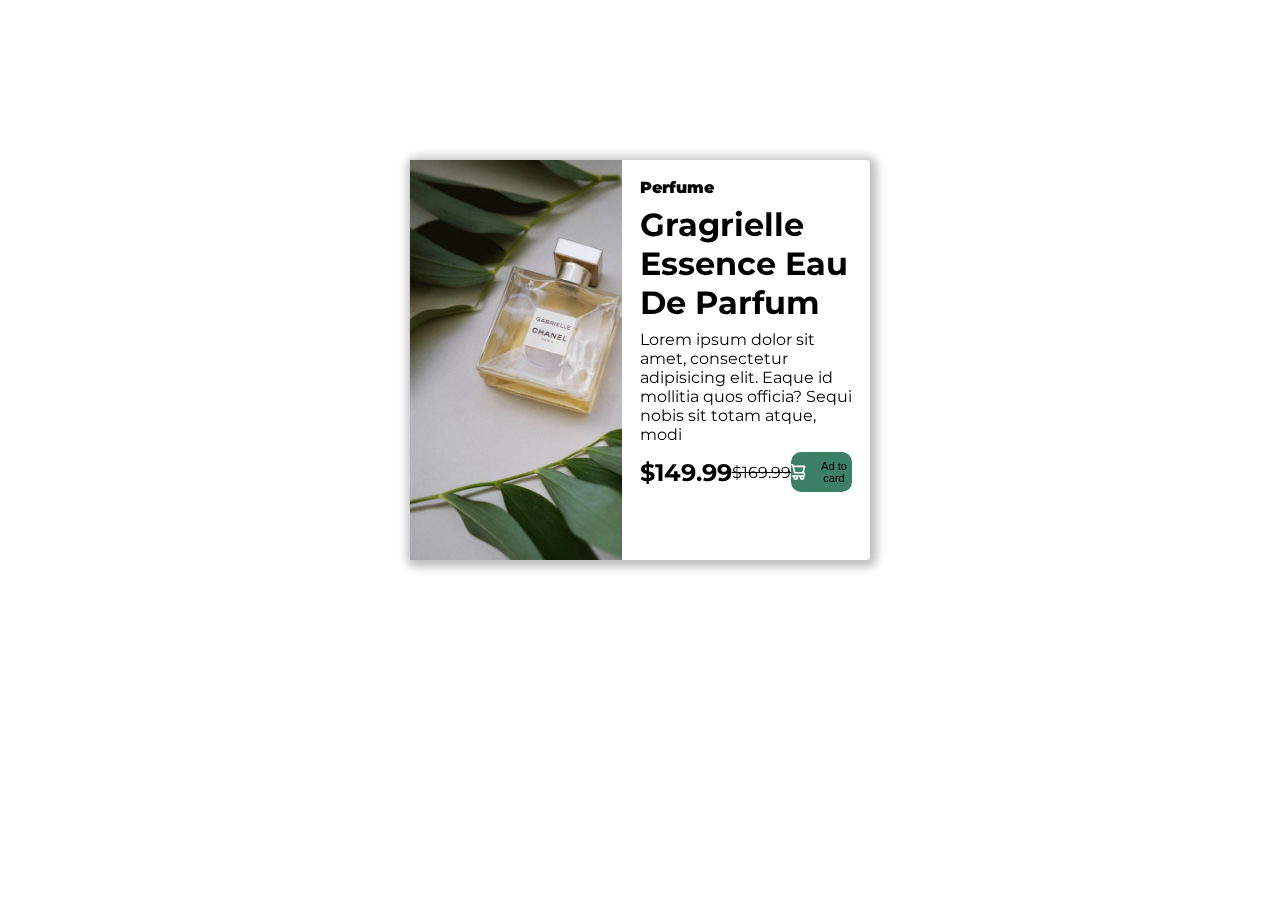
<file: product-preview-card-component-main/index.html>
<!DOCTYPE html>
<html lang="en">
<head>
  <meta charset="UTF-8">
  <meta name="viewport" content="width=device-width, initial-scale=1.0"> <!-- displays site properly based on user's device -->

  <link rel="icon" type="image/png" sizes="32x32" href="./images/favicon-32x32.png">
  <link rel="preconnect" href="https://fonts.googleapis.com">
<link rel="preconnect" href="https://fonts.gstatic.com" crossorigin>
<link href="https://fonts.googleapis.com/css2?family=Montserrat:wght@200&family=Outfit:wght@200&display=swap" rel="stylesheet">
<link rel="stylesheet" href="style.css">
<link rel="shortcut icon" href="images/favicon-32x32.png" type="image/x-icon">
 <title>Card-sales</title>

  <!-- Feel free to remove these styles or customise in your own stylesheet 👍 -->

</head>
<body>

  
  <div class="card">
    <section>
      
    </section>
    <div class="sales">
      <h4>Perfume</h4>
      <h1>Gragrielle
        Essence Eau
        De Parfum
      </h1>

    <p>
      Lorem ipsum dolor sit amet, consectetur adipisicing elit. Eaque id mollitia quos officia? Sequi nobis sit totam atque, modi 
   
    </p>
    <div class="prices">
      <h2>$149.99</h2>
     <strike>$169.99</strike>

    <button> 
      <img src="images/icon-cart.svg" alt="">
      <small>Ad to card</small>
    </button>
  </div>

  
 <script src="js.js"></script>

</body>
</html>
</file>
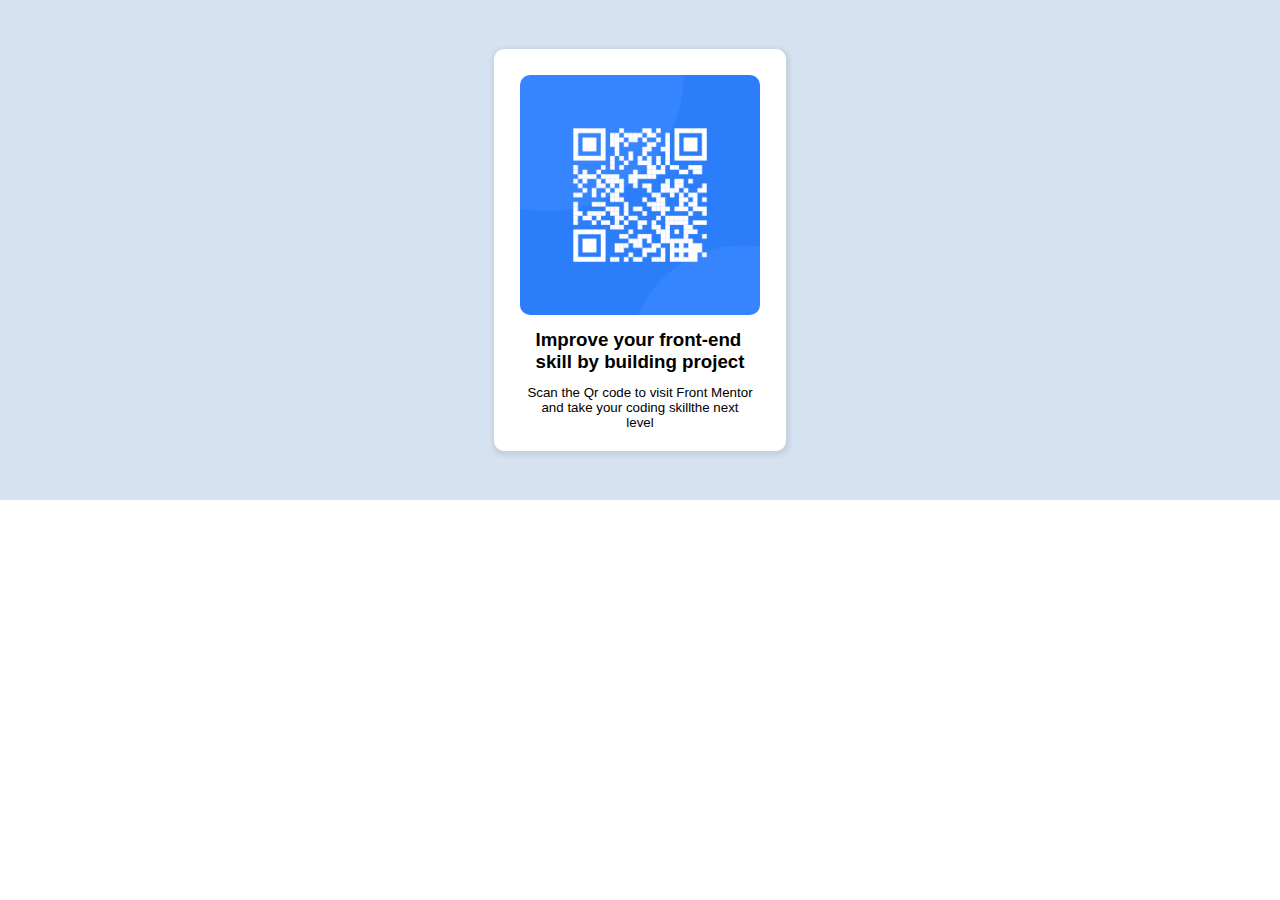
<file: product-preview-card-component-main/design/qr-code-component-main/index.html>
<!DOCTYPE html>
<html lang="en">
<head>
  <meta charset="UTF-8">
  <meta name="viewport" content="width=device-width, initial-scale=1.0"> <!-- displays site properly based on user's device -->
<link rel="stylesheet" href="style.css">

  
</head>
<body>



  <div class="card">
    <div class="cartinter">

      <div class="qrcod">
        <img src="images/image-qr-code.png"  width="240px">
      </div>
      <div class="text">
        <h3>Improve your front-end  <br> skill  by building project</h3>
        <small>Scan the Qr code to visit Front  Mentor <br> and take your coding skillthe next <br> level</small>
      </div>
    </div>
      
  </div>


  <footer>

    
  </footer>
  
 <!-- <div class="attribution">
    Challenge by <a href="https://www.frontendmentor.io?ref=challenge" target="_blank">Frontend Mentor</a>. 
    Coded by <a href="#">Faustino-Hebriques</a>.
  </div>
  -->
</body>
</html>
</file>
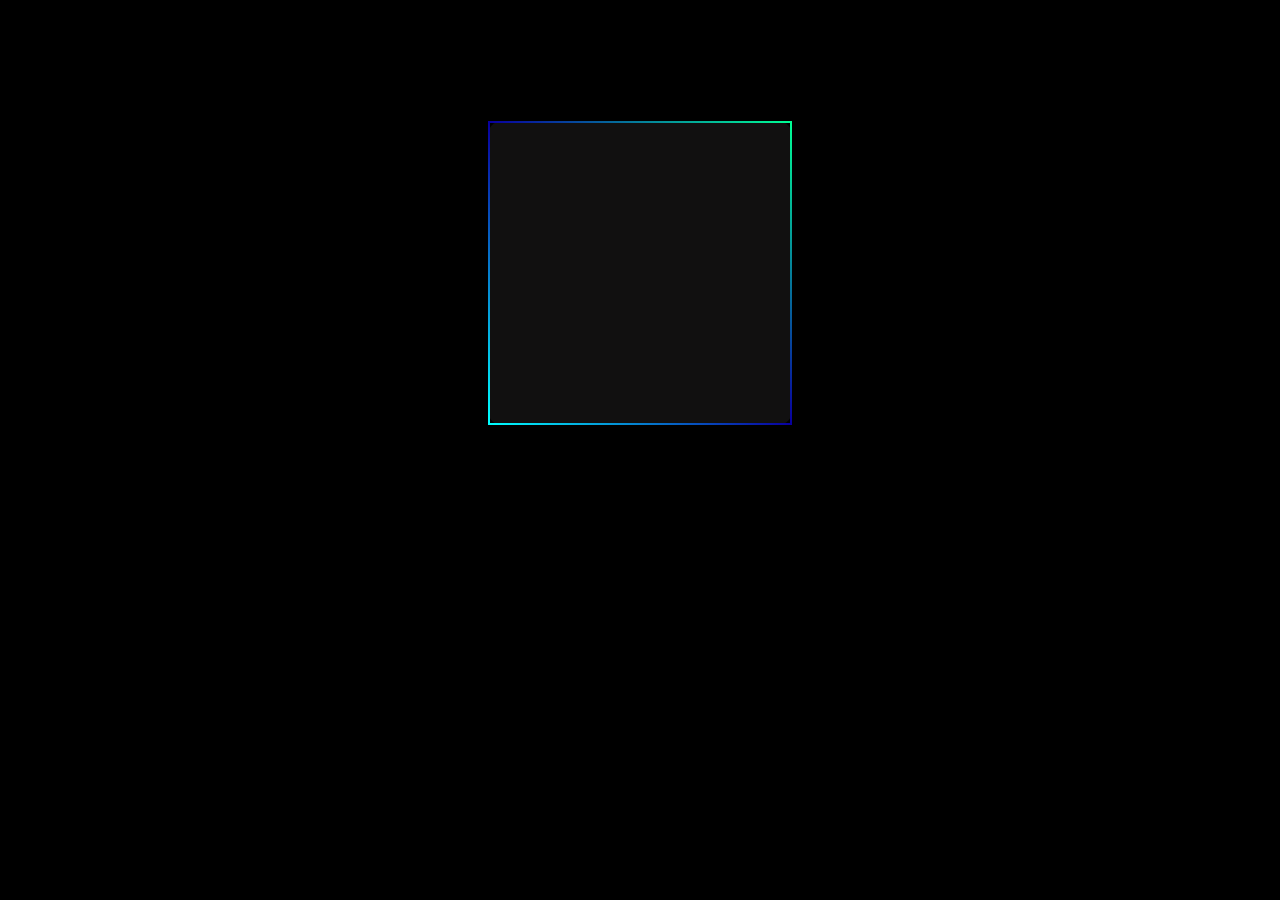
<file: product-preview-card-component-main/Qrcode.html>
<!DOCTYPE html>
<html lang="en">
<head>
    <meta charset="UTF-8">
    <meta name="viewport" content="width=device-width, initial-scale=1.0">
   
    <link rel="shortcut icon" href="favicon.ico" type="image/x-icon">
    <link rel="stylesheet" href="Qrstyle.css">
    <link rel="shortcut icon" href="images/icon-cart.svg" type="image/x-icon">
    <meta name="description" content="Qrcode">
    <title>QrCodes</title>
</head>
<body>
    
    <main>

         <div class="card bord">
            <script src="https://cdn.lordicon.com/bhenfmcm.js"></script>
            <lord-icon
                src="https://cdn.lordicon.com/bfmwpqst.json"
                trigger="hover"
                colors="outline:#6c16c7,primary:#3a3347,secondary:#b4b4b4"
                style="width:250px;height:250px">
            </lord-icon>
          </div>  
   <footer>

<a href="http://">
    
    <script src="https://cdn.lordicon.com/bhenfmcm.js"></script>
    <lord-icon
        src="https://cdn.lordicon.com/ytuosppc.json"
        trigger="hover"
        colors="primary:#4be1ec,secondary:#cb5eee"
        style="width:25px;height:25px">
    </lord-icon>
</a>

<a href="http://">
    <script src="https://cdn.lordicon.com/bhenfmcm.js"></script>
<lord-icon
    src="https://cdn.lordicon.com/kofdvwty.json"
    trigger="hover"
    colors="primary:#ffc738,secondary:#4bb3fd"
    style="width:25px;height:25px">
</lord-icon>
</a>

   </footer>
    </main>
     <script src="js.js">
                
                

     </script>

<script src="https://cdn.lordicon.com/bhenfmcm.js"></script>
<script src="qrcode.js"></script>

</body>
</html>
</file>
<file: product-preview-card-component-main/style.css>
*{
    padding: 0px;
    margin: 0px;
}

body{
    font-family: 'Montserrat', sans-serif;
    display: grid;
    height: 720px;
    justify-content: center;
    align-content: center;
    background-image: url("https://images.unsplash.com/photo-1449247709967-d4461a6a6103?ixlib=rb-4.0.3&ixid=M3wxMjA3fDB8MHxzZWFyY2h8MjZ8fHBlcmZ1bWUlMjBiYWNrZ3JvdW5kfGVufDB8fDB8fHww&auto=format&fit=crop&w=500&q=60");
    background-size:cover;
    background-repeat: no-repeat;
    backdrop-filter: blur(3px
    );
   

    
}


.card{
    width: 460px;
    height: 400px;
    border-radius: 4px;
    background:  hsla(0, 0%, 100%, 0.192);
    box-shadow: 2px 2px 10px 5px rgba(0, 0, 0, 0.256);
    display: flex;
    
    
}


section , .sales{
    width: 100%;
}

section{
     background-image: url("images/image-product-desktop.jpg");
    background-size: cover;

}

section:hover{
    transition:  all 0.5s;
    background-image: url("https://images.unsplash.com/photo-1590736704728-f4730bb30770?ixlib=rb-4.0.3&ixid=M3wxMjA3fDB8MHxwaG90by1wYWdlfHx8fGVufDB8fHx8fA%3D%3Dauto=format&fit=crop&w=948&q=80");
   background-size: cover;
   /* background-position: center; */
   transition-delay: initial;

}


.sales{  
    margin: 10px;
    top: 20px;
    display:  flex;
    flex-direction: column;
    gap: 8px;
    padding: 8px;
}

.sales h4{ 
    font-weight: 900;
    text-size-adjust: bold;
    


}

button{
    display: flex;
    align-items: center;
    justify-content: center;
    height: 40px;
    gap: 10px;
    background:  hsl(158, 36%, 37%);
    border-radius: 10px;
    border:  0px;



}

button:hover{
    transition:  all 0.5s;
    display: flex;
    align-items: center;
    justify-content: center;
    height: 40px;
    gap: 10px;
    background:  hsl(180, 8%, 3%);
    color: white;
    border-radius: 10px;
    border:  0px;



}A-

button img{
        color: bisque;
    }

    .prices{
         display:  flex;
         align-items: center;
         justify-content: space-around;

    }

    header{
        height: 40px;
        border-radius: 10px;
        background-color: aliceblue;
    }
</file>
<file: product-preview-card-component-main/design/qr-code-component-main/style.css>
*{
    padding: 0px;
    margin: 0px;
}

body{
   height: 600px;
    display: contents;
    justify-content: center;
    align-items: center;
    font-family: 'Outfit', sans-serif;
 
}


.card{
    height: 500px;

    display: flex;
    justify-content: center;
    align-items: center;
    background-color:hsl(212, 45%, 89%);
}

.cartinter{
   
    width: 260px;
    height: 370px;
    background-color:hsl(0, 0%, 100%) ;
    border-radius: 10px;
    padding: 16px;
    box-shadow: 1px 2px 4px 3px rgba(0, 0, 0, 0.076);
}

.cartinter:hover{
    transition: all 0.5s;
    background-color:hsl(200, 86%, 92%) ;

}

.qrcod{
    padding: 10px;

}

.qrcod img{
    border-radius: 10px;
}

.text , small{
    display: flex;
    flex-direction: column;
    justify-content: center;
    align-items: center;
    gap: 12px;
}

small{
    display: flex;
    flex-direction: column;
    align-items: center;
    justify-content: center;
    text-align: center;
}

footer{
    display: flex;
}
</file>
<file: product-preview-card-component-main/Qrstyle.css>
*{
    padding:  0px;
    margin:  0px;
    font-family: system-ui, -apple-system, BlinkMacSystemFont, 'Segoe UI', Roboto, Oxygen, Ubuntu, Cantarell, 'Open Sans', 'Helvetica Neue', sans-serif;
}
body{ 
    background-color:  black;

}

main{ 
    display: grid;
    height: 620px;
    justify-content: center;
    align-content: center;
}
.card{
    background-color: rgb(17, 16, 16);
  
    height: 300px;
    width:  300px;
    
}


.bord{
    border-image: linear-gradient(45deg , cyan , #09009f , #00ff95)1  ;
    border-style: solid;
    border-width: 2px;
    border-radius: 14px;
    color: white;
    display: flex;
    align-items: center ;
    justify-content: center;

    
   
    animation: bordaanimada 5s ease infinite ;
  
    
}

::-webkit-scrollbar{
    width: 5px;
    background-color: white;

}

::-webkit-scrollbar-track{
    width: 6px;
    background-color: #7708df;

}
::-webkit-scrollbar-thumb{
    height: 90px;
    background-color: rgb(12, 252, 12);
    border-radius: 10px;

}



@keyframes bordaanimada{
    0% {
          background-position: 0% 50%;
          border-radius: 10px;
          border-image: linear-gradient(45deg , rgb(83, 11, 237), #df08a6 , #00ff95)1 
        }
        50% {
          background-position: 100% 50%;
          border-image: linear-gradient(45deg , rgb(238, 249, 249), #fd65d4 , #00ff95)1 ;
             
        }
        100% {

          background-position: 0% 50%;
          border-image: linear-gradient(45deg , rgb(9, 235, 235), #c66c04 , #00ff95)1 ;
           
        }
    }

    :root{
        __Preto: rgb(95, 80, 80)                   ; 
        
    }

    footer{ 
       display: flex;

        justify-content: center;
        align-items: center;
        margin-top: 50px;
       

    }

    footer  a{
        display: grid;
        align-items: center;
        justify-content: center;
        color: white; 
        

    }

    a:link{
        text-decoration: none;
        color: white;
        gap: 10px;

    }
</file>
